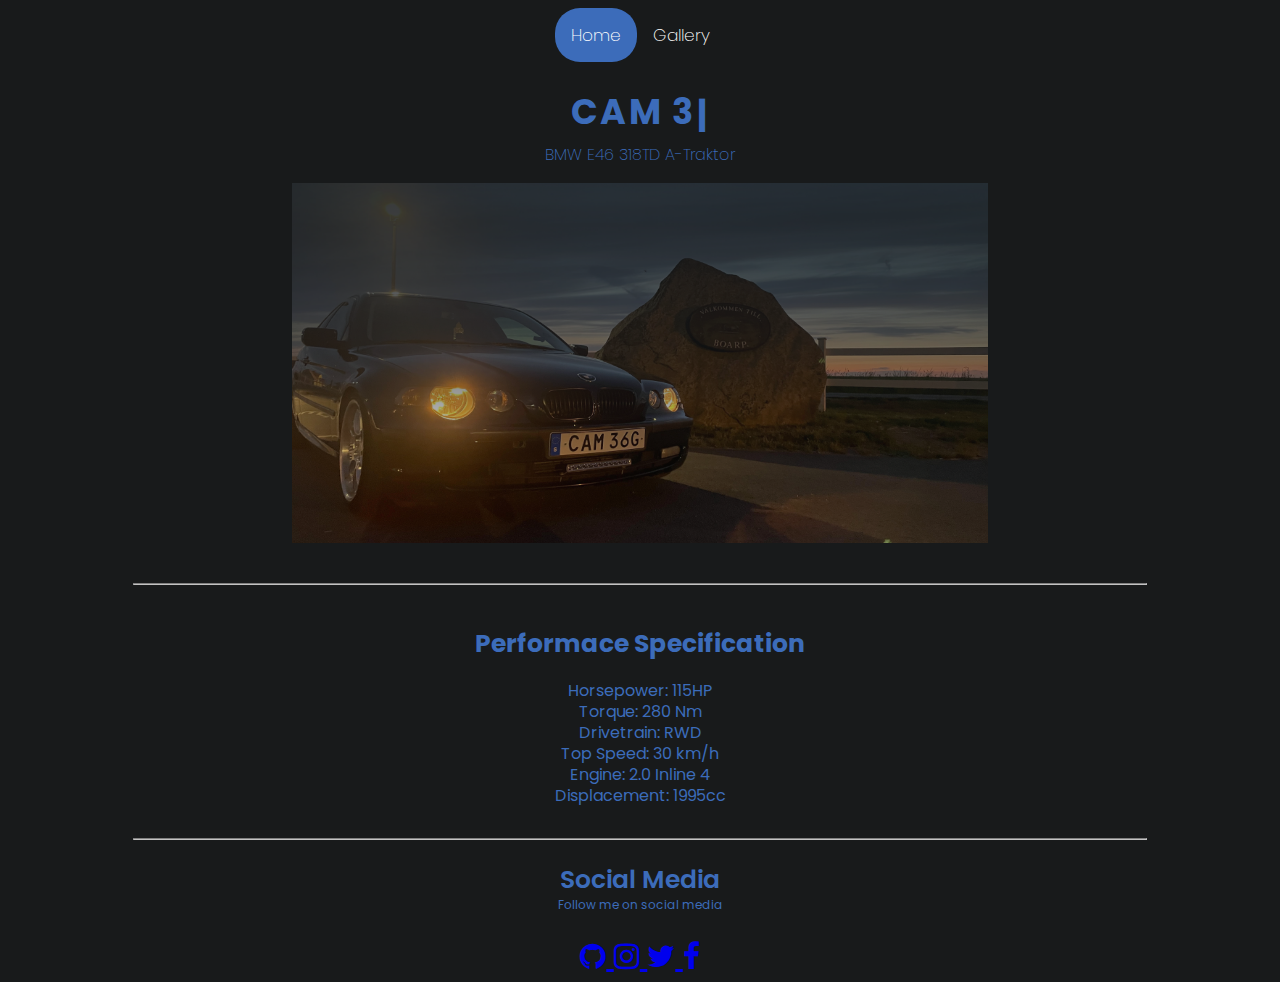
<file: cam36g/index.html>
<!DOCTYPE html>
<html>
<head>
	<meta charset="utf-8">
	<meta name="viewport" content="width=device-width, initial-scale=1">

	<link rel="preconnect" href="https://fonts.googleapis.com">
    <link rel="preconnect" href="https://fonts.gstatic.com" crossorigin>
    <link href="https://fonts.googleapis.com/css2?family=Poppins:ital,wght@0,100;0,200;0,400;0,600;1,100;1,200;1,500&display=swap" rel="stylesheet">
	<link rel="stylesheet" type="text/css" href="style/style.css" />
	<link rel="stylesheet" href="https://cdnjs.cloudflare.com/ajax/libs/font-awesome/4.7.0/css/font-awesome.min.css">

	<title>CAM 36G - Home</title>
</head>
<body>
	<!-- Navigation Bar -->
	<div class="topnav">
		<a href="./index.html" class="active">Home</a>
		<a href="./gallery.html"´class="notactive">Gallery</a>
	</div>

	<!-- Typewriter -->
	<div class="typewriter">
        <h1 class="header1" id="text"></h1>
    </div>
	<p class="header2">BMW E46 318TD A-Traktor</p>

	<!-- Script -->
	<script src="script/script.js"></script>
	
	<!-- Image -->
	<div class="img1">
    	<img class="background1" width="640px" height="360px" src="media/background2.png" alt="background img">
	</div>

	<!-- Performace Specs Sheet -->
	<div class="specs">
		<hr>
			<h3>Performace Specification</h3>
		<div class="performance">
			<p>Horsepower: 115HP</p>
			<p>Torque: 280 Nm</p>
			<p>Drivetrain: RWD</p>
			<p>Top Speed: 30 km/h</p>
			<p>Engine: 2.0 Inline 4</p>
			<p>Displacement: 1995cc</p>
		</div>
		<hr>
	</div>

	<!-- Footer -->
	<footer>

		<div class="sctext">
			<p class="socialmedia">Social Media</p>
			<p class="follow_me">Follow me on social media</p>
		</div>
		
		<div class="sclinks">
			<a class="github" href="https://github.com" target="_blank">
				<i class="fa fa-github"></i>
			</a>

			<a class="instagram" href="https://instagram.com" target="_blank">
				<i class="fa fa-instagram"></i>
			</a>

			<a class="twitter" href="https://twitter.com" target="_blank">
				<i class="fa fa-twitter"></i>
			</a>

			<a class="facebook" href="https://facebook.com" target="_blank">
				<i class="fa fa-facebook"></i>
			</a>
		</div>

	</footer>

</body>
</html>
</file>
<file: cam36g/style/style.css>
html,
body {
	background-color: #181a1b;
}

h3 {
	text-align: center;
	margin-top: 0.5px;
	font-family: 'Poppins', sans-serif;
	color: #3c6cba;
	font-size: 25px;
}

h4 {
	text-align: center;
	margin-top: 0.5px;
	font-family: 'Poppins', sans-serif;
	color: #3c6cba;
}

h5 {
	text-align: center;
	margin-top: 0.5px;
	font-family: 'Poppins', sans-serif;
	color: #3c6cba;
}

h6 {
	text-align: center;
	margin-top: 0.5px;
	font-family: 'Poppins', sans-serif;
	color: #3c6cba;
}

p {
	text-align: center;
	margin-top: 0.5px;
	font-family: 'Poppins', sans-serif;
	color: #3c6cba;
}

hr {
	color: #3c6cba;
	width: 80%;
	justify-content: center;
	margin-top: 40px;
	margin-bottom: 40px;
	opacity: 80%;
}

img {
    width: 55%;
    transition: transform 0.4s ease-in-out;
}

img:hover {
    transform: scale(1.2);
}

.background1 {
	vertical-align: middle;
	justify-content: center;
}

.typewriter {
    overflow: hidden;
    white-space: nowrap;
    margin: 0 auto;
    letter-spacing: .15em;
}

.typewriter h1::after {
    content: "|";
    color: #3c6cba;
    display: inline-block;
    vertical-align: middle;
    animation: blink 1s infinite ease-in-out;
}

@keyframes blink {
    0%, 100% {
        opacity: 1;
    }
    50% {
        opacity: 0;
    }
}

.header1 {
	text-align: center;
	margin-bottom: 0.5px;
	font-family: 'Poppins', sans-serif;
	font-size: 35px;
	color: #3c6cba;
}

.header2 {
	text-align: center;
	margin-top: 0.5px;
	font-family: 'Poppins', sans-serif;
	color: #3c6cba;
	font-weight: 200;
}

.topnav {
  	background-color: #181a1b;
  	overflow: hidden;
  	font-family: 'Poppins', sans-serif;
  	text-decoration: none;
	display: flex;
	align-items: center;
	justify-content: center;
}

.topnav a {
  	float: left;
  	color: #fff;
  	text-align: center;
  	padding: 14px 16px;
  	text-decoration: none;
  	font-size: 17px;
  	border-radius: 25px;
  	font-weight: 200;
}

.topnav a:hover {
  	background-color: #ddd;
  	color: black;
}

.topnav a.active {
  	background-color: #3c6cba;
  	color: white;
}

.img1 {
	display: flex;
	align-items: center;
	justify-content: center;
    position: relative;
    overflow: hidden;
}

.performance {
	line-height: 5px;
	font-weight: 400;
}

footer {
	color: #3c6cba;
	width: 100%;
	text-align: center;
}

.socialmedia {
	font-weight: 600;
	font-size: 25px;
	line-height: 0;
}

.follow_me {
	text-align: center;
	font-size: 12px;
	font-family: 'Poppins', sans-serif;
	color: #3c6cba;
	line-height: 0;
	margin-bottom: 35px;
}

.sclinks {
	color: #3c6cba;
	font-size: 30px;
}

.sclinks a:visited {
  	color: #3c6cba;
}
</file>
